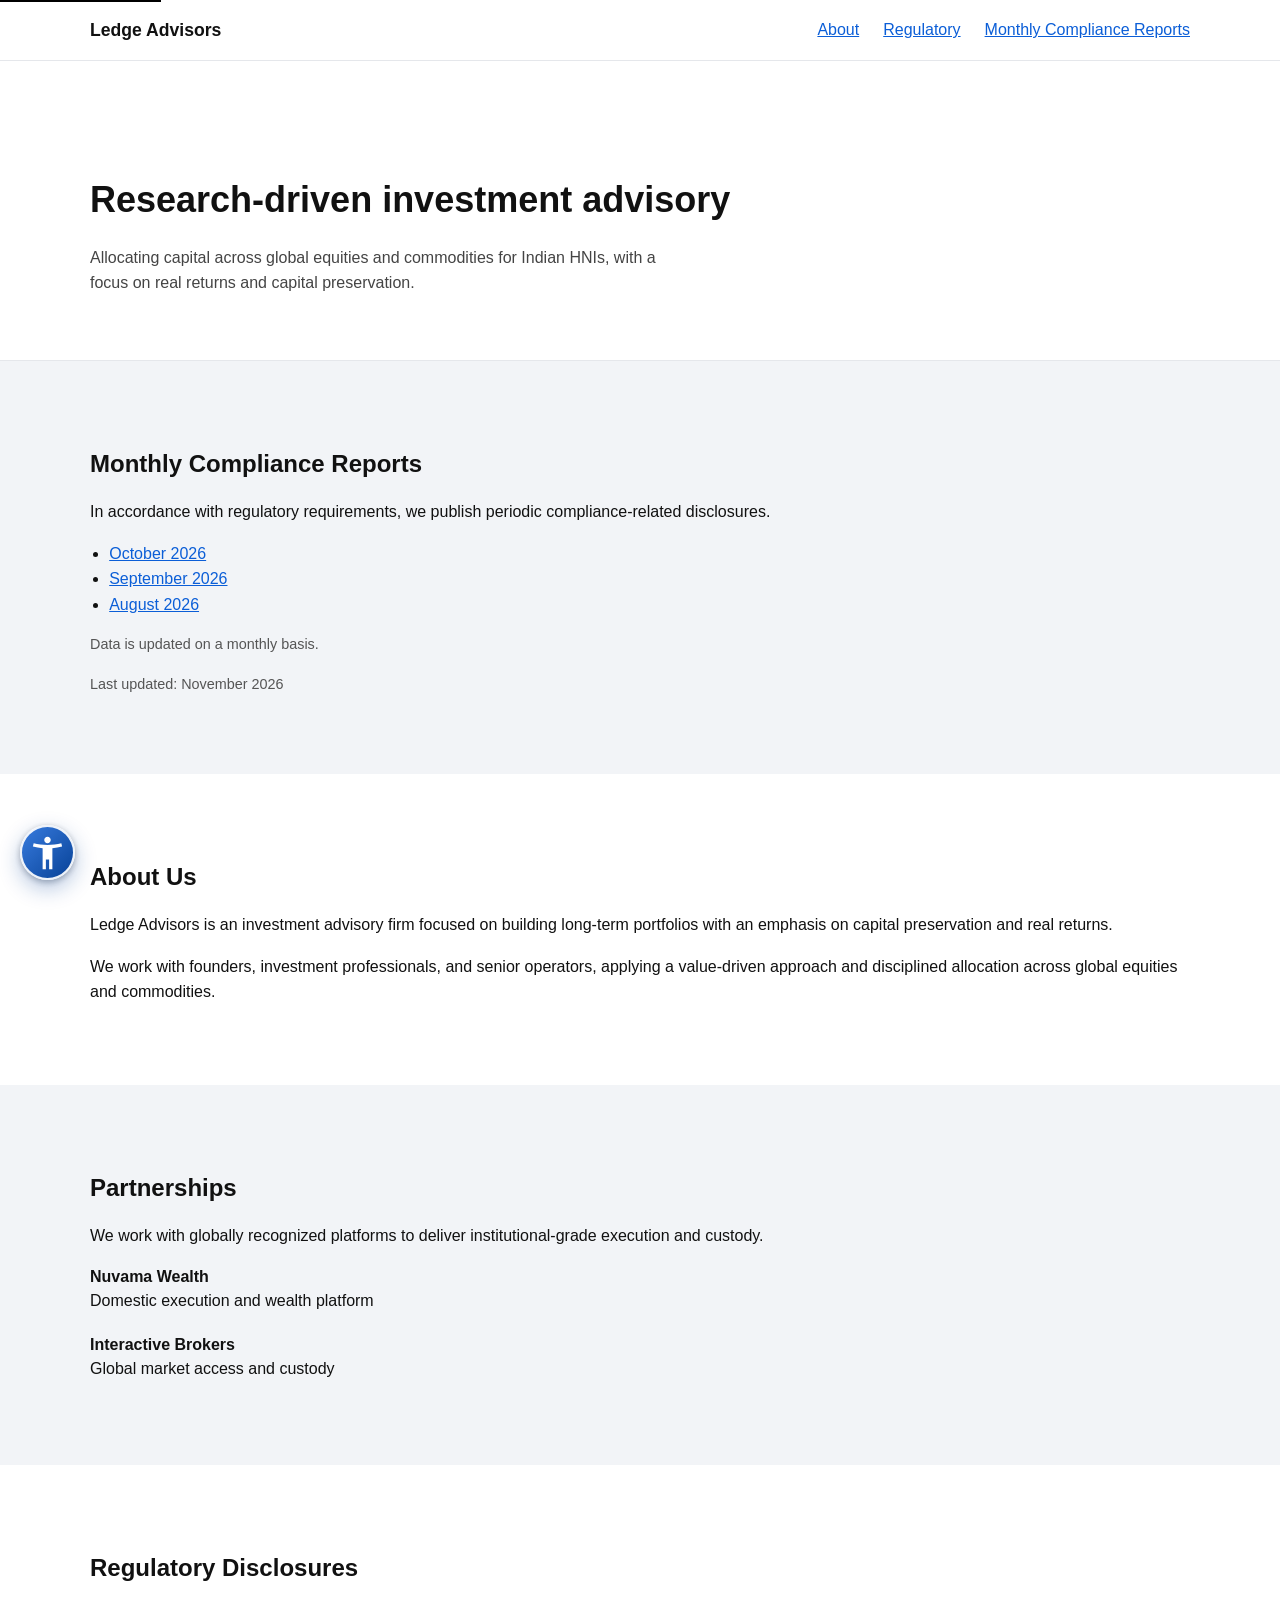
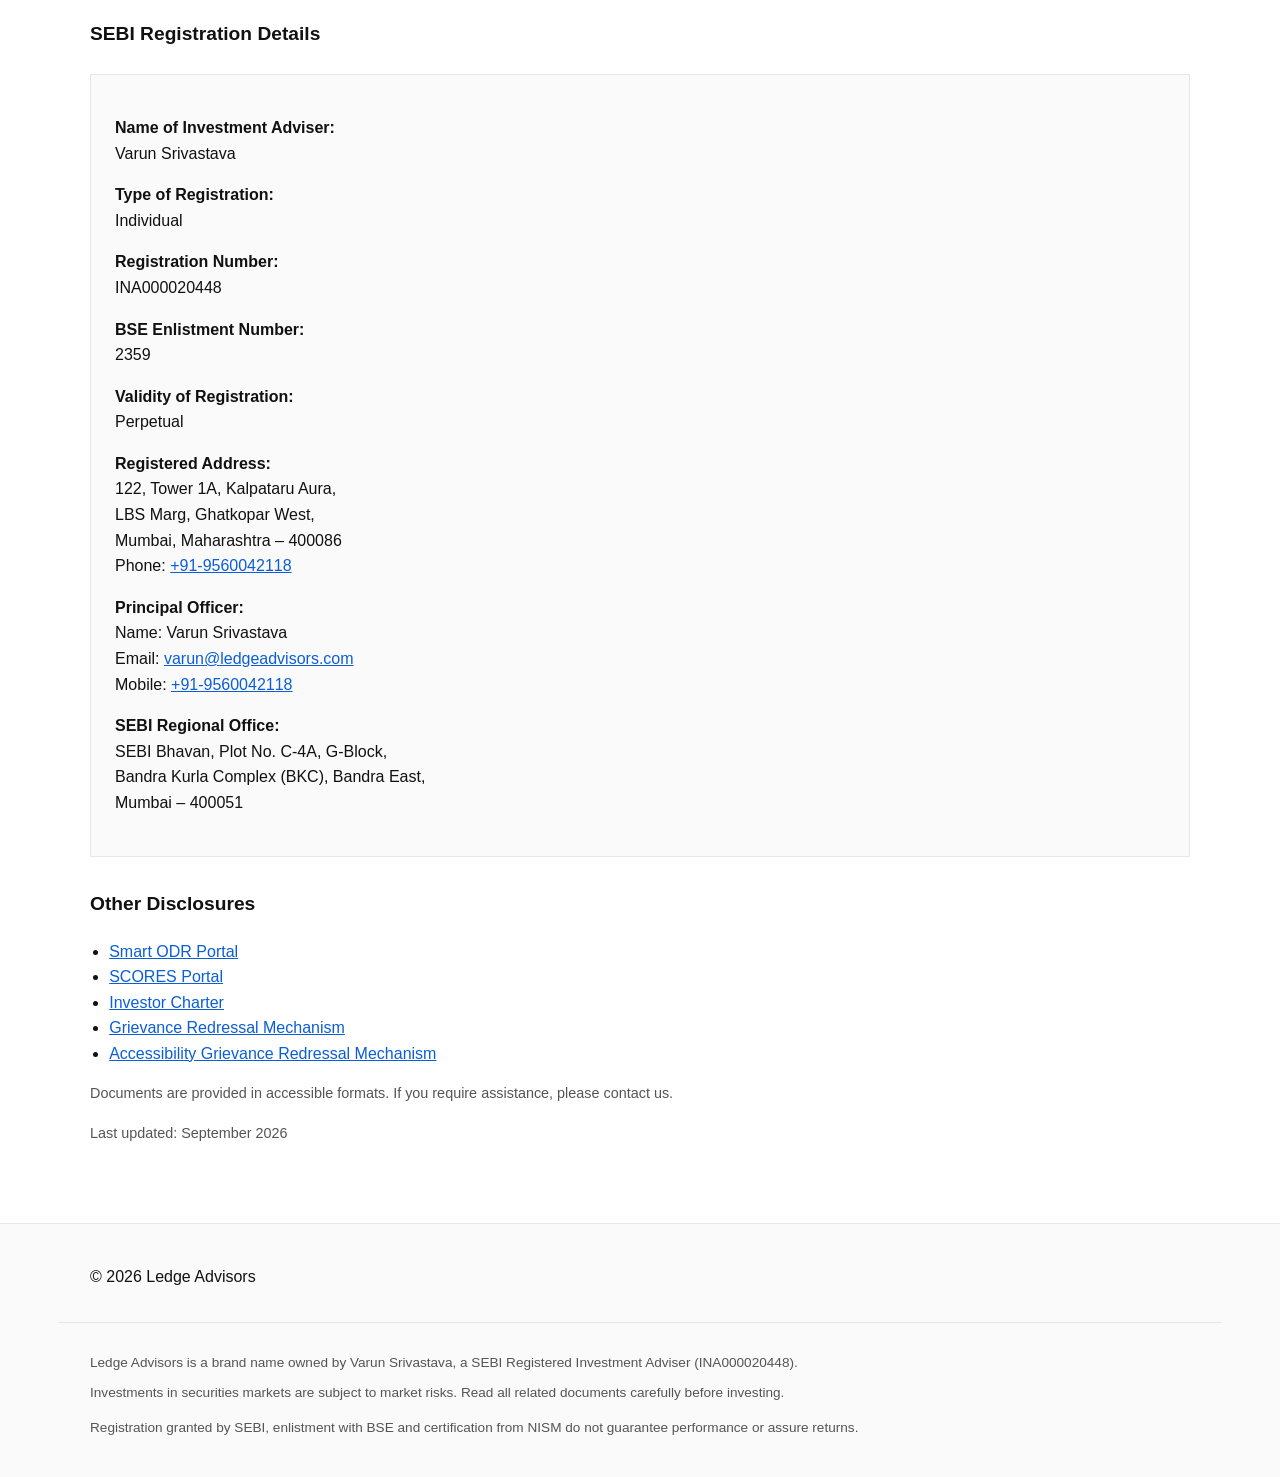
<file: index.html>
<!DOCTYPE html>
<html lang="en">
<head>
  <meta charset="UTF-8">
  <meta name="viewport" content="width=device-width, initial-scale=1.0">
  <title>Ledge Advisors - Research-driven investment advisory focused on global equities and commodities for Indian HNIs</title>
  <meta name="description" content="Research-driven investment advisory focused on global equities and commodities for Indian HNIs | SEBI Registered Investment Adviser (INA000020448)">
  <link rel="icon" href="favicon.png" type="image/png">
  <link rel="stylesheet" href="styles.css">
  <link rel="canonical" href="https://ledgeadvisors.com/">

  <!-- Open Graph details -->
  <meta property="og:title" content="Ledge Advisors">
  <meta property="og:description" content="Research-driven investment advisory focused on global equities and commodities for Indian HNIs | SEBI Registered Investment Adviser (INA000020448)">
  <meta property="og:type" content="website">
  <meta property="og:url" content="https://www.ledgeadvisors.com/">

  <!-- Structured Data for Google -->
  <script type="application/ld+json">
  {
    "@context": "https://schema.org",
    "@type": "FinancialService",
    "name": "Ledge Advisors",
    "url": "https://www.ledgeadvisors.com",
    "founder": "Varun Srivastava",
    "areaServed": "IN",
    "description": "SEBI Registered Investment Adviser (INA000020448)",
    "address": {
      "@type": "PostalAddress",
      "streetAddress": "122, Tower 1A, Kalpataru Aura, LBS Marg, Ghatkopar West",
      "addressLocality": "Mumbai",
      "postalCode": "400086",
      "addressCountry": "IN"
    }
  }
  </script>
</head>

<body>

<a class="skip-link" href="#main-content">Skip to main content</a>

<header>
  <div class="container nav-container">
    <div class="logo">Ledge Advisors</div>

    <nav aria-label="Main Navigation">
      <ul>
        <li><a href="#about">About</a></li>
        <li><a href="#regulatory">Regulatory</a></li>
        <li><a href="#compliance">Monthly Compliance Reports</a></li>
      </ul>
    </nav>
  </div>
</header>

<main id="main-content">

  <!-- HERO -->
  <section class="hero">
    <div class="container">
      <h1>Research-driven investment advisory</h1>
      <p>
        Allocating capital across global equities and commodities for Indian HNIs,
        with a focus on real returns and capital preservation.
      </p>
    </div>
  </section>

  <!-- MONTHLY COMPLIANCE REPORTS -->
  <section id="compliance" class="section alt">
    <div class="container">
      <h2>Monthly Compliance Reports</h2>

      <p>
        In accordance with regulatory requirements, we publish periodic compliance-related disclosures.
      </p>

      <ul class="reg-list">
	<li><a href="https://ledgeadvisors-my.sharepoint.com/:b:/p/sanika/IQBwQngzqWt8TYunFuAd6wRzAaGL21k-C7ZT6iFDn8CCHDs?e=bkGMD7" target="_blank" rel="noopener">
          October 2026<span class="sr-only">(opens in new tab)</span>
        </a></li>
        <li><a href="https://ledgeadvisors-my.sharepoint.com/:b:/p/sanika/IQAW57O63-DWQJQXu_-Uz6ffAdVQuNqYYXXj2YXQ-RtmumE?e=koCtCA" target="_blank" rel="noopener">
          September 2026<span class="sr-only">(opens in new tab)</span>
        </a></li>
        <li><a href="https://ledgeadvisors-my.sharepoint.com/:b:/p/sanika/IQANa9ZyJWl6TZ23DMr4l4s1AWUD7RSb0SVBIDeQpwHLYao" target="_blank" rel="noopener">
          August 2026<span class="sr-only">(opens in new tab)</span>
        </a></li>

      </ul>

      <p class="note">
        Data is updated on a monthly basis.
      </p>

      <p class="note">
        Last updated: November 2026
      </p>
    </div>
  </section>


  <!-- ABOUT -->
  <section id="about" class="section">
    <div class="container">
      <h2>About Us</h2>
      <p>
        Ledge Advisors is an investment advisory firm focused on building long-term portfolios 
        with an emphasis on capital preservation and real returns.
      </p>
      <p>
        We work with founders, investment professionals, and senior operators, applying a value-driven 
        approach and disciplined allocation across global equities and commodities.
      </p>
    </div>
  </section>

  <!-- PARTNERS -->
  <section id="partners" class="section alt">
    <div class="container">
      <h2>Partnerships</h2>
      <p>
        We work with globally recognized platforms to deliver institutional-grade execution and custody.
      </p>

      <ul class="partner-list">
        <li>
          <strong>Nuvama Wealth</strong><br>
          <span>Domestic execution and wealth platform</span>
        </li>
        <li>
          <strong>Interactive Brokers</strong><br>
          <span>Global market access and custody</span>
        </li>
      </ul>
    </div>
  </section>

  <!-- REGULATORY -->
  <section id="regulatory" class="section">
    <div class="container">
      <h2>Regulatory Disclosures</h2>

      <h3>SEBI Registration Details</h3>

      <div class="reg-card">

        <p><strong>Name of Investment Adviser:</strong><br>
        Varun Srivastava</p>

        <p><strong>Type of Registration:</strong><br>
        Individual</p>

        <p><strong>Registration Number:</strong><br>
        INA000020448</p>

        <p><strong>BSE Enlistment Number:</strong><br>
        2359</p>

        <p><strong>Validity of Registration:</strong><br>
        Perpetual</p>

        <p><strong>Registered Address:</strong><br>
        122, Tower 1A, Kalpataru Aura,<br>
        LBS Marg, Ghatkopar West,<br>
        Mumbai, Maharashtra – 400086<br>
        Phone: <a href="tel:+919560042118">+91-9560042118</a></p>

        <p><strong>Principal Officer:</strong><br>
        Name: Varun Srivastava<br>
        Email: <a href="mailto:varun@ledgeadvisors.com">varun@ledgeadvisors.com</a><br>
        Mobile: <a href="tel:+919560042118">+91-9560042118</a></p>

        <p><strong>SEBI Regional Office:</strong><br>
        SEBI Bhavan, Plot No. C-4A, G-Block,<br>
        Bandra Kurla Complex (BKC), Bandra East,<br>
        Mumbai – 400051</p>

      </div>

      <h3>Other Disclosures</h3>

      <ul class="reg-list">
        <li><a href="https://smartodr.in/login" target="_blank" rel="noopener">
            Smart ODR Portal<span class="sr-only">(opens in new tab)</span>
          </a></li>
          <li><a href="https://scores.sebi.gov.in/" target="_blank" rel="noopener">
            SCORES Portal<span class="sr-only">(opens in new tab)</span>
          </a></li>
          <li><a href="https://ledgeadvisors-my.sharepoint.com/:b:/p/sanika/IQDz3NOdhZxwSqS6KbcZZbLgATb6K5rcINsd4ver5Lj5Fs8?e=t4AoYT" target="_blank" rel="noopener">
            Investor Charter<span class="sr-only">(opens in new tab)</span>
          </a></li>
          <li><a href="https://ledgeadvisors-my.sharepoint.com/:b:/p/sanika/IQBYSyCQnEXUR6eKDb-IUhMiAUS2Xklxq7dy5K00jdJwv1s?e=1nPiqy" target="_blank" rel="noopener">
            Grievance Redressal Mechanism<span class="sr-only">(opens in new tab)</span>
          </a></li>
          <li><a href="https://ledgeadvisors-my.sharepoint.com/:b:/p/varun/IQAw4RwzpuX6Sr2bEpVwAE4FAcqkAmZ66O8wQX43Y_hdkI0?e=udBkLi" target="_blank" rel="noopener">
            Accessibility Grievance Redressal Mechanism<span class="sr-only">(opens in new tab)</span>
          </a></li>
      </ul>

      <p class="note">
        Documents are provided in accessible formats. If you require assistance,
        please contact us.
      </p>

      <p class="note">
        Last updated: September 2026
      </p>
    </div>
  </section>

</main>

<footer>
  <div class="container footer-container">
    <p>© 2026 Ledge Advisors</p>
  </div>

  <div class="container footer-note">
    <p class="footer-note-main">
      Ledge Advisors is a brand name owned by Varun Srivastava, a SEBI Registered Investment Adviser (INA000020448).
    </p>

    <p class="footer-disclaimer">
      Investments in securities markets are subject to market risks. Read all related documents carefully before investing.
    </p>

    <p class="footer-disclaimer">
      Registration granted by SEBI, enlistment with BSE and certification from NISM do not guarantee performance or assure returns.
    </p>
  </div>
</footer>

<!-- EnableUser accessibility widget -->
<script src="enablestack-widget.js" defer></script>

</body>
</html>
</file>
<file: styles.css>
/* =========================
   Base
========================= */

body {
  margin: 0;
  font-family: -apple-system, BlinkMacSystemFont, "Segoe UI", Roboto, Arial, sans-serif;
  font-size: 16px;
  line-height: 1.6;
  color: #111;
  background: #ffffff;
}

/* =========================
   Layout
========================= */

.container {
  max-width: 1100px;
  margin: 0 auto;
  padding: 0 2rem;
}

/* =========================
   Accessibility
========================= */

.skip-link {
  position: absolute;
  top: -40px;
  left: 0;
  background: #000;
  color: #fff;
  padding: 8px;
  z-index: 100;
}

.skip-link:focus {
  top: 0;
}

a {
  color: #0b5ed7;
}

a:focus,
a:hover {
  outline: 3px solid #ffbf47;
  outline-offset: 2px;
}

/* =========================
   Header
========================= */

header {
  border-bottom: 1px solid #e5e7eb;
  background: #fff;
}

.nav-container {
  display: flex;
  justify-content: space-between;
  align-items: center;
  padding: 1rem 0;
}

.logo {
  font-weight: 600;
  font-size: 1.1rem;
}

nav ul {
  list-style: none;
  display: flex;
  gap: 1.5rem;
  padding: 0;
  margin: 0;
}

/* =========================
   Hero
========================= */

.hero {
  padding: 5rem 0 3rem;
  border-bottom: 1px solid #e5e7eb;
}

.hero h1 {
  font-size: 2.25rem;
  margin-bottom: 1rem;
  max-width: 700px;
}

.hero p {
  max-width: 600px;
  color: #444;
}

/* =========================
   Sections
========================= */

.section {
  padding: 4rem 0;
  background: #ffffff;
}

.section.alt {
  background: #f2f4f7;
}

h2 {
  font-size: 1.5rem;
  margin-bottom: 1rem;
}

h3 {
  margin-top: 2rem;
  font-size: 1.2rem;
}

/* =========================
   Partners
========================= */

.partner-list {
  list-style: none;
  padding: 0;
  margin-top: 1rem;
}

.partner-list li {
  margin-bottom: 1.25rem;
  line-height: 1.5;
}

/* =========================
   Regulatory Card
========================= */

.reg-card {
  margin-top: 1.5rem;
  padding: 1.5rem;
  border: 1px solid #e5e7eb;
  background: #fafafa;
}

.reg-card p {
  margin-bottom: 1rem;
}

/* =========================
   Lists & Notes
========================= */

.reg-list {
  padding-left: 1.2rem;
}

.note {
  font-size: 0.9rem;
  margin-top: 1rem;
  color: #555;
}

/* =========================
   Footer
========================= */

footer {
  border-top: 1px solid #e5e7eb;
  padding: 1.5rem 0;
  background: #fafafa;
}

.footer-container {
  display: flex;
  justify-content: space-between;
  flex-wrap: wrap;
}

footer ul {
  list-style: none;
  display: flex;
  gap: 1rem;
  padding: 0;
  margin: 0;
}

/* Footer Notes */

.footer-note-main {
  font-size: 0.9rem;
  color: #444;
  margin-bottom: 0.5rem;
}

.footer-note {
  margin-top: 1rem;
  padding-top: 1rem;
  border-top: 1px solid #e5e7eb;
}

.footer-note p {
  font-size: 0.85rem;
  color: #555;
  max-width: 800px;
}

.footer-disclaimer {
  font-size: 0.8rem;
  color: #666;
  margin-top: 0.5rem;
}

/* =========================
   Screen Reader Only
========================= */

.sr-only {
  position: absolute;
  width: 1px;
  height: 1px;
  overflow: hidden;
  clip: rect(0, 0, 0, 0);
}
</file>
